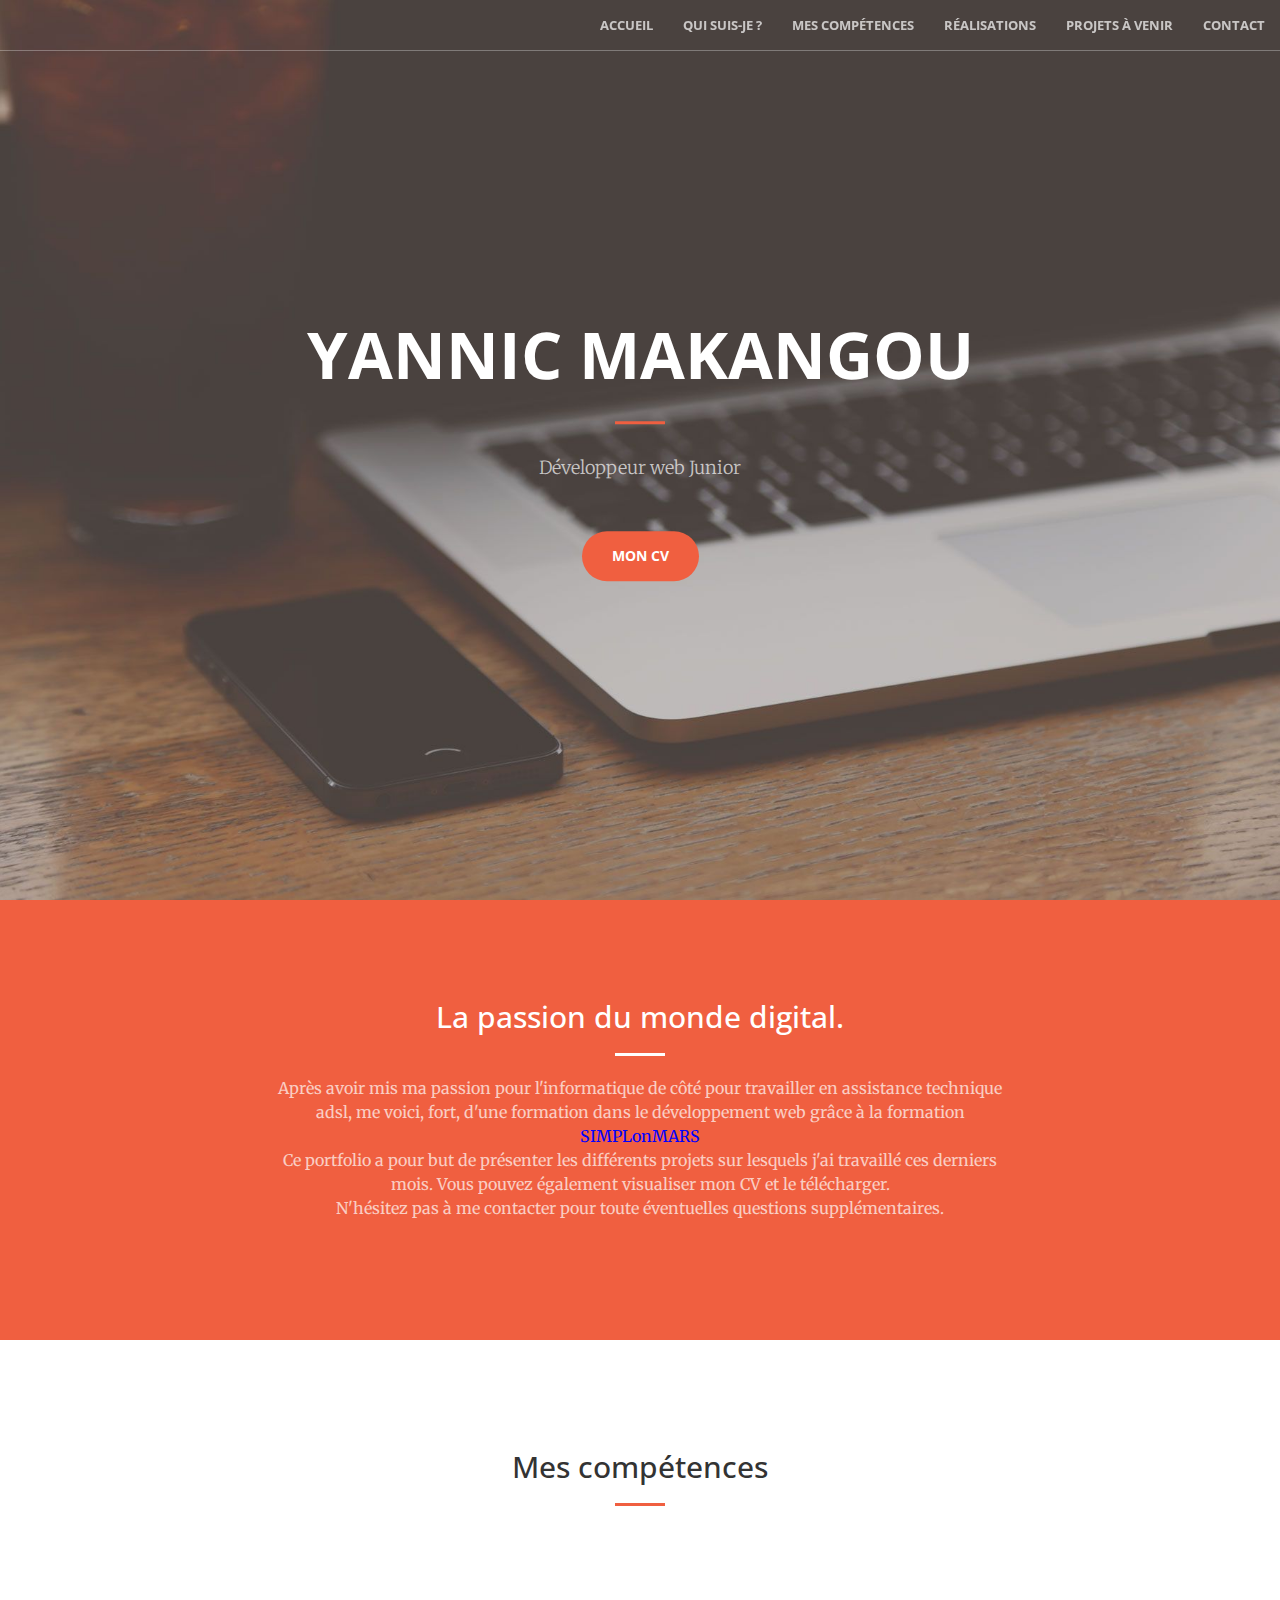
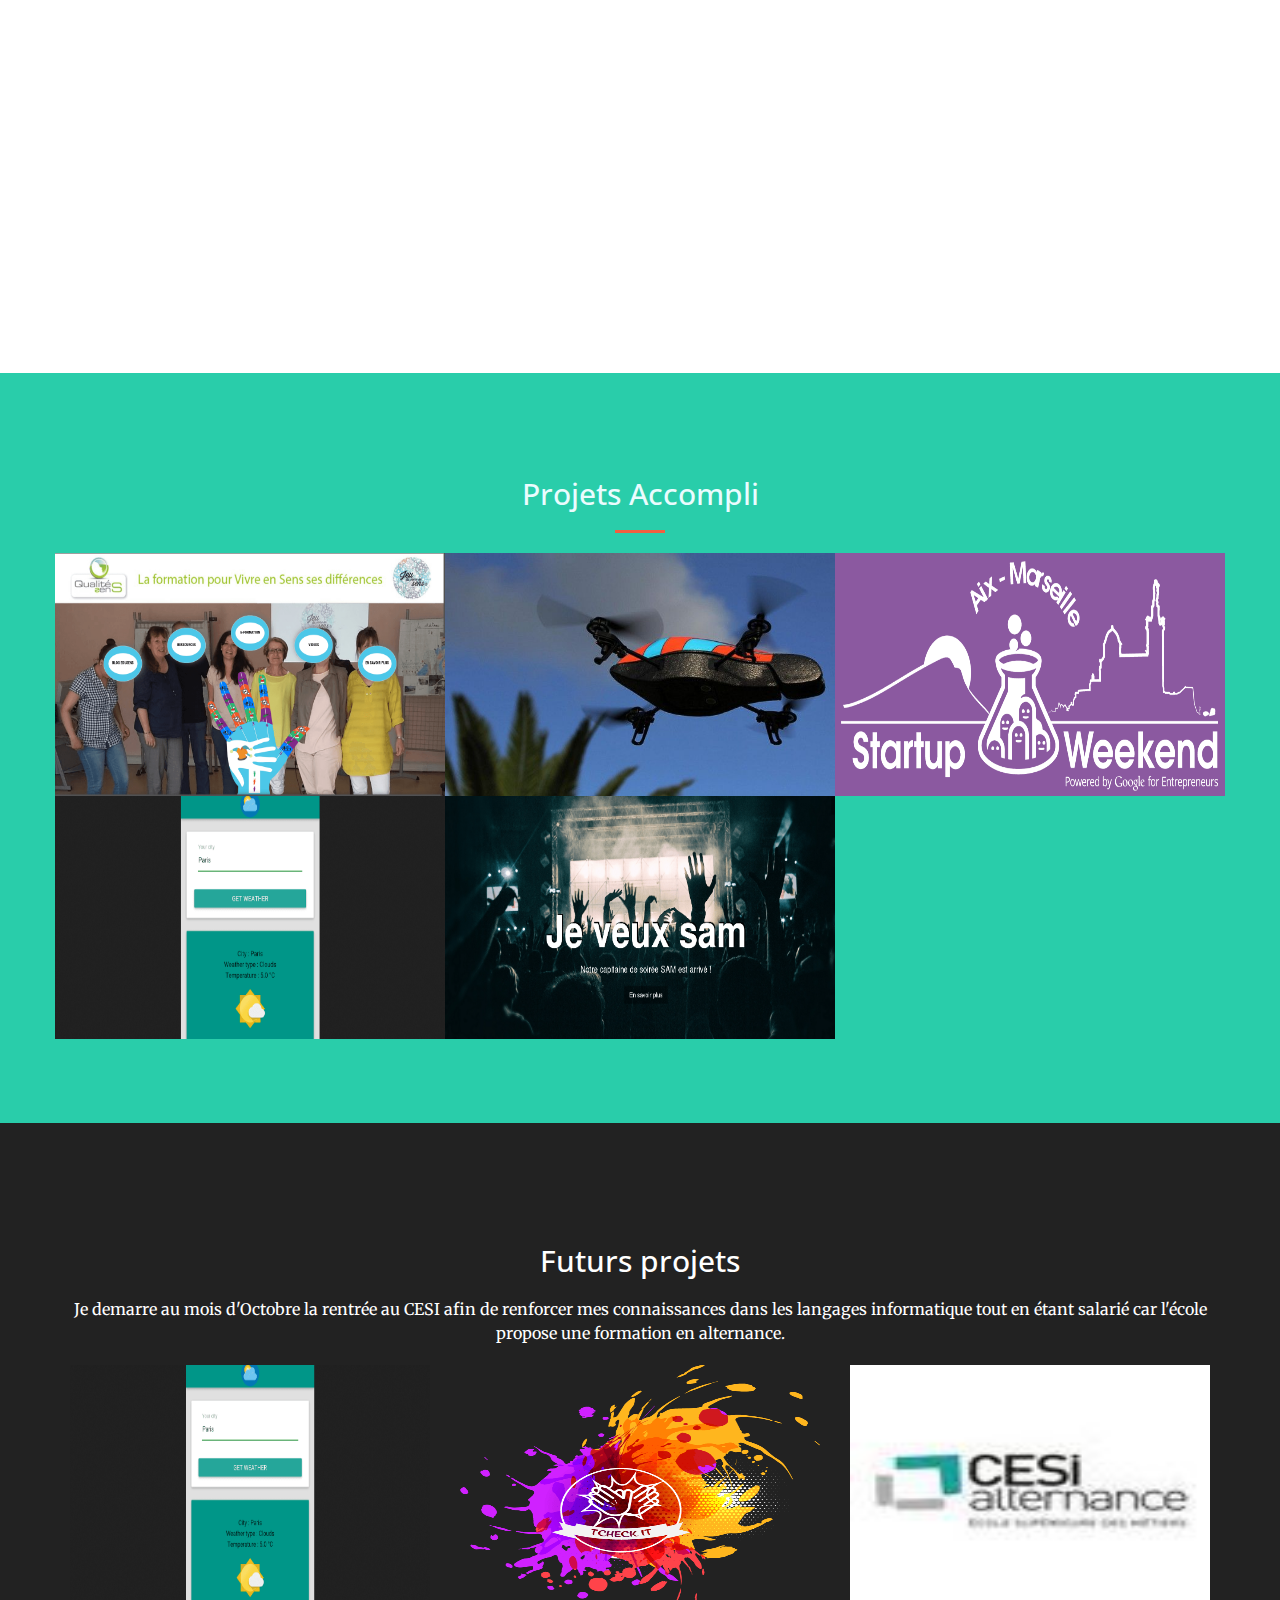
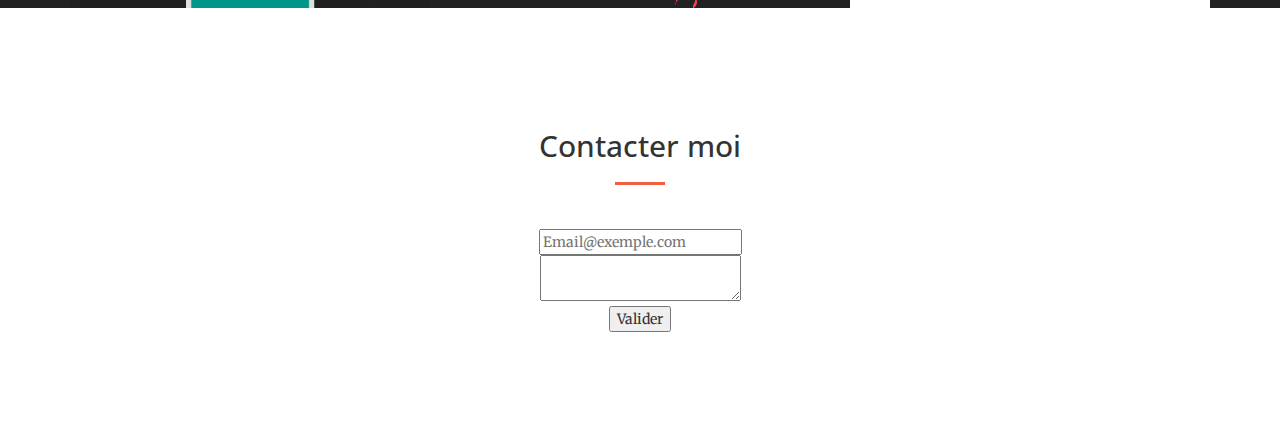
<file: index.html>
﻿<!DOCTYPE html>
<html lang="fr">

<head>
    <meta charset="utf-8">
    <meta http-equiv="X-UA-Compatible" content="IE=edge">
    <meta name="viewport" content="width=device-width, initial-scale=1">
    <meta name="description" content="">
    <meta name="author" content="">

    <title> Yannic Makangou - Portfolio</title>

    <link rel="stylesheet" href="css/bootstrap.min.css" type="text/css">

    <!-- Custom Fonts -->
    <link href='https://fonts.googleapis.com/css?family=Open+Sans:300italic,400italic,600italic,700italic,800italic,400,300,600,700,800' rel='stylesheet' type='text/css'>
    <link href='https://fonts.googleapis.com/css?family=Merriweather:400,300,300italic,400italic,700,700italic,900,900italic' rel='stylesheet' type='text/css'>
    <link rel="stylesheet" href="font-awesome/css/font-awesome.min.css" type="text/css">
    <link rel="stylesheet" href="css/magnific-popup.css" type="text/css">

    <link rel="stylesheet" href="css/creative.css" type="text/css">
    <link rel="stylesheet" href="css/main.css" type="text/css">

    <!-- HTML5 Shim and Respond.js IE8 support of HTML5 elements and media queries -->
    <!-- WARNING: Respond.js doesn't work if you view the page via file:// -->
    <!--[if lt IE 9]>
        <script src="https://oss.maxcdn.com/libs/html5shiv/3.7.0/html5shiv.js"></script>
        <script src="https://oss.maxcdn.com/libs/respond.js/1.4.2/respond.min.js"></script>
    <![endif]-->

</head>

<body id="page-top">
    <nav id="mainNav" class="navbar navbar-default navbar-fixed-top">
        <div class="container-fluid">
            <!-- Brand and toggle get grouped for better mobile display -->
            <div class="navbar-header">
                <button type="button" class="navbar-toggle collapsed" data-toggle="collapse" data-target="#bs-example-navbar-collapse-1">
                    <span class="sr-only">Toggle navigation</span>
                    <span class="icon-bar"></span>
                    <span class="icon-bar"></span>
                    <span class="icon-bar"></span>
                </button>
            </div>

            <div class="collapse navbar-collapse" id="bs-example-navbar-collapse-1">
                <ul class="nav navbar-nav navbar-right">
                    <li>
                        <a class="page-scroll" href="#about"> Accueil </a>
                    </li>
                    <li>
                        <a class="page-scroll" href="#about"> Qui suis-je ? </a>
                    </li>
                    <li>
                        <a class="page-scroll" href="#services"> Mes compétences </a>
                    </li>
                    <li>
                        <a class="page-scroll" href="#portfolio"> Réalisations </a>
                    </li>
                    <li>
                        <a class="page-scroll" href="#contact"> Projets à venir </a>
                    </li>
                    <li>
                        <a class="page-scroll" href="#contact"> Contact</a>
                    </li>
                </ul>
            </div>
            <!-- /.navbar-collapse -->
        </div>
        <!-- /.container-fluid -->
    </nav>

    <header>
        <div class="header-content">
            <div class="header-content-inner">
                <h1> Yannic Makangou </h1>
                <hr>
                <p> Développeur web Junior </p> <a href="#about"></a>
                <a href="https://horsell.stackstorage.com/index.php/s/JrKCNxHXA2XlV05" class="btn btn-primary btn-xl page-scroll"> Mon Cv </a>
            </div>
        </div>
    </header>

    <section class="bg-primary" id="about">
        <div class="container">
            <div class="row">
                <div class="col-lg-8 col-lg-offset-2 text-center">
                    <h2 class="section-heading"> La passion du monde digital. </h2>
                    <hr class="light">
                    <p class="text-faded whoiam"> Après avoir mis ma passion pour l'informatique de côté pour travailler en assistance technique adsl, me voici, fort, d'une formation dans le développement web grâce à la formation <a href="http://simplonmars.eu">SIMPLonMARS </a>
                    <br />
                    Ce portfolio a pour but de présenter les différents projets sur lesquels j'ai travaillé ces derniers mois. Vous pouvez également visualiser mon CV et le télécharger.<br />
                    N'hésitez pas à me contacter pour toute éventuelles questions supplémentaires. 
                    </p> 
                </div>
            </div>
        </div>
    </section>

    <div id="services">
        <div class="container">
            <div class="row">
                <div class="col-lg-12 text-center">
                    <h2 class="section-heading">Mes compétences</h2>
                    <hr class="primary">
                </div>
            </div>
        </div>
        <div class="container">
            <div class="row">
                <div class="col-lg-3 col-xs-3 text-center">
                    <h3>
                        <img class="icons sr-icons" src="img/javascript.svg" alt="logo_javascript" />
                    </h3>
                    <!-- /Progress Bars-->
                </div>

                <div class="col-lg-3 col-xs-3 text-center">
                    <div>
                        <img class="icons sr-icons" src="img/bootstrap.png" alt="logo_Bootstrap" />
                    </div>
                </div>
                <div class="col-lg-3 col-xs-3 text-center">
                    <div>
                        <img class="icons sr-icons" src="img/php.png" alt="logo_php" />
                    </div>

                </div>
                <div class="col-lg-3 col-xs-3 text-center">
                    <div>
                        <img class="icons sr-icons" src="img/jquery_avatar_400x400.png" alt="logo_jquery" />
                    </div>
                </div>
            </div>
        </div>
        <br />
        <div class="container">
            <div class="row">
                <div class="col-lg-3 col-xs-3 text-center">
                    <div>
                        <img class="icons sr-icons" src="img/node-js-logo.png" alt="logo_nodeJs" />
                    </div>
                </div>
                <div class="col-lg-3 col-xs-3 text-center">
                    <div>
                        <img class="icons sr-icons" src="img/symfony.png" alt="logo_symfony" />
                    </div>
                </div>
                <div class="col-lg-3 col-xs-3 text-center">
                    <div>
                        <img class="icons sr-icons" src="img/angularJs.png" alt="logo_angularJs" />
                    </div>
                </div>
                <div class="col-lg-3 col-md-3 text-center">
                    <div>
                        <img class="icons sr-icons" src="img/mySql.svg" alt="logo_mySql" />
                    </div>
                </div>
            </div>
        </div>
        <div class="container blocd">
            <div class="row">
                <div class="col-lg-3 col-md-6 text-center">
                    <div class="service-box">
                    </div>
                </div>
            </div>
    </div>
    <section class="no-padding" id="portfolio">
            <h2 class="text-center projet"> Projets Accompli </h2>
                <hr class="primary2">
        <div class="container">
            <div class="row no-gutter popup-gallery">
                <div class="col-lg-4 col-sm-6">
                    <a href="http://qualite-sens.com/" class="portfolio-box" target="_blank">
                        <img src="img/images_qualite_sens.png" class="img-responsive image_mini" alt="Responsive image">
                        <div class="portfolio-box-caption">
                            <div class="portfolio-box-caption-content">
                                <div class="project-category text-faded">
                                    Site Web
                                </div>
                                <div class="project-name">
                                    Qualité Sens
                                </div>
                            </div>
                        </div>
                    </a>
                </div>
                <div class="col-lg-4 col-sm-6">
                    <a href="https://github.com/groupe-simplon-drone" class="portfolio-box" target="_blank">
                        <img src="img/parrot.jpg" class="img-responsive image_mini" alt="Responsive image">
                        <div class="portfolio-box-caption">
                            <div class="portfolio-box-caption-content">
                                <div class="project-category text-faded">
                                    Projet
                                </div>
                                <div class="project-name">
                                    Drône
                                </div>
                            </div>
                        </div>
                    </a>
                </div>
                <div class="col-lg-4 col-sm-6">
                    <a href="https://jerome13011.github.io/tcheck/" class="portfolio-box" target="_blank">
                        <img src="img/startup.png" class="img-responsive image_mini" alt="Responsive image">
                        <div class="portfolio-box-caption">
                            <div class="portfolio-box-caption-content">
                                <div class="project-category text-faded">
                                    Evènement
                                </div>
                                <div class="project-name">
                                    Startup WeekEnd Aix-Marseille
                                </div>
                            </div>
                        </div>
                    </a>
                </div>
                <div class="col-lg-4 col-sm-6">
                    <a href="img/meteo.png" class="portfolio-box" target="_blank">
                        <img src="img/meteo.png" class="img-responsive image_mini" alt="Responsive image">
                        <div class="portfolio-box-caption">
                            <div class="portfolio-box-caption-content">
                                <div class="project-category text-faded">
                                    Mobile
                                </div>
                                <div class="project-name">
                                    Application Météo
                                </div>
                            </div>
                        </div>
                    </a>
                </div>
                <div class="col-lg-4 col-sm-6">
                    <a href="https://jeveuxsam.github.io/jeveuxsam/" class="portfolio-box" target="_blank">
                        <img src="img/je_veux_sam.png" class="img-responsive image_mini" alt="Responsive image">
                            <div class="portfolio-box-caption">
                                <div class="portfolio-box-caption-content">
                                    <div class="project-category text-faded">
                                        Simplon Hackaton
                                    </div>
                                    <div class="project-name">
                                            Je Veux Sam
                                    </div>
                                </div>
                            </div>
                    </a>
                </div>            
            </div>
        </div>
    </section>
    </div>
    <div class="bg-dark">
        <div class="container text-center">
            <div class="call-to-action">
                <div class="row">
                    <div class="col-md-12">
                    <h2 class="heading">Futurs projets</h2>
                        <p class="colorp">
                            Je demarre au mois d'Octobre la rentrée au CESI afin de renforcer mes connaissances dans les langages informatique tout en étant salarié car l'école propose une formation en alternance.
                        </p>
                    <div class="row">
                    <div class="col-sm-4">
                        <div class="box2">
                            <img src="img/meteo.png" alt="" class="img-responsive image_mini">
                        </div>
                    </div>

                    <div class="col-sm-4">
                        <div class="box">
                            <img src="img/logo.png" alt="imgqualite" class="img-responsive image_mini">
                        </div>
                    </div>
                    <div class="col-sm-4">
                        <div class="box"> <img src="img/cesi.jpeg" alt="" class="img-responsive image_mini">
                        </div>
                    </div>
                </div>
            </div>
            </div>
        </div>
    </div>
    </div>

    <div id="contact">
        <div class="container">
            <div class="row">
                <div class="col-lg-8 col-lg-offset-2 text-center">
                    <h2 class="section-heading">Contacter moi</h2>
                    <hr class="primary">
                </div>
                <section class="formulaire text-center">
                    <form action="index.html" method="POST">
                        <input type="email" placeholder="Email@exemple.com" name="mail" autocomplete="off" required> <br>
                        <textarea placeholder="Votre message" name="champ" autocomplete="off" required> </textarea> <br>
                        <input type="submit" value="Valider" name="formaulaire"/>
                    </form>
                </section>
            </div>
        </div>
    </div>
    <script src="js/jquery.js"></script>
    <script src="js/bootstrap.min.js"></script>
    <script src="js/scrollreveal.min.js"></script>
    <script src="js/jquery.easing.min.js"></script>
    <script src="js/jquery.fittext.js"></script>
    <script src="js/jquery.magnific-popup.min.js"></script>

    <!-- Custom Theme JavaScript -->
    <script src="js/creative.js"></script>
    <script src="js/main.js"></script>
</body>
</html>
</file>
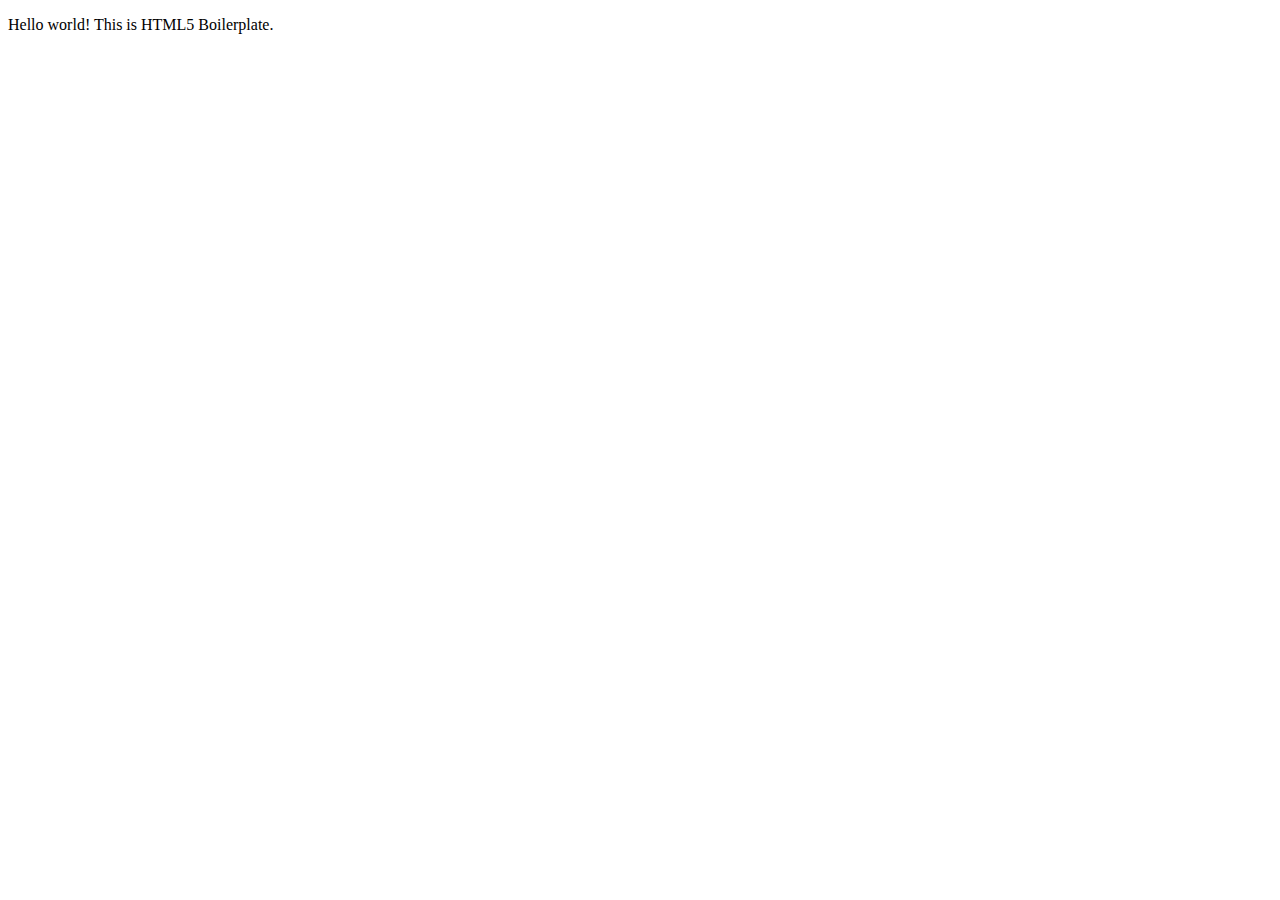
<file: Nouveau dossier/index.html>
<!doctype html>
<html class="no-js" lang="">
    <head>
        <meta charset="utf-8">
        <meta http-equiv="X-UA-Compatible" content="IE=edge,chrome=1">
        <title></title>
        <meta name="description" content="">
        <meta name="viewport" content="width=device-width, initial-scale=1">
        <link rel="stylesheet" href="http://yui.yahooapis.com/pure/0.6.0/pure-min.css">



        <script src="js/vendor/modernizr-2.8.3.min.js"></script>
    </head>
    <body>

        <p>Hello world! This is HTML5 Boilerplate.</p>

        <script src="//ajax.googleapis.com/ajax/libs/jquery/1.11.2/jquery.min.js"></script>
        <script>window.jQuery || document.write('<script src="js/vendor/jquery-1.11.2.min.js"><\/script>')</script>

        <script src="js/main.js"></script>
    </body>
</html>
</file>
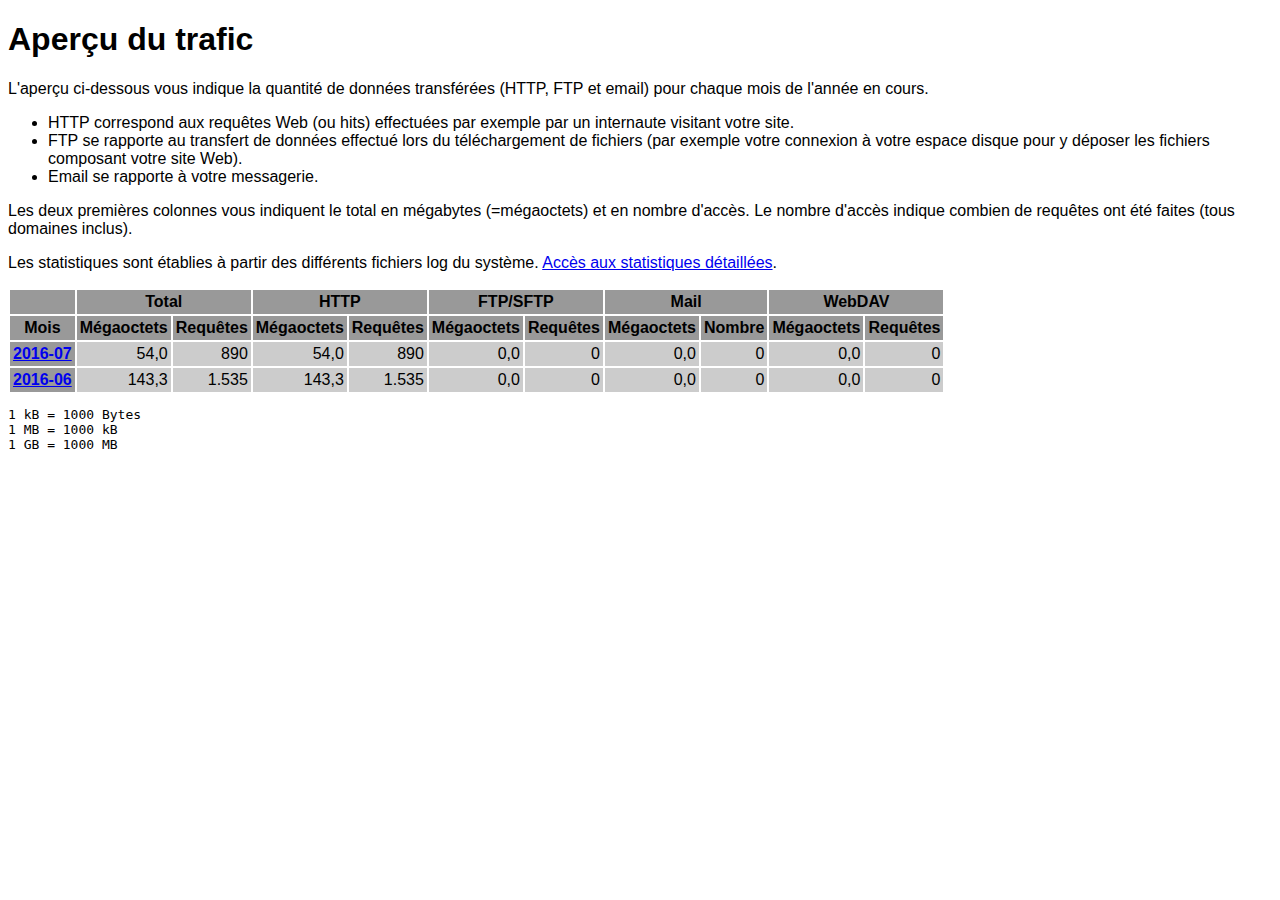
<file: logs/traffic.html/index.html>
<!DOCTYPE HTML PUBLIC "-//W3C//DTD HTML 4.01 Transitional//EN" "http://www.w3.org/TR/html4/loose.dtd">

<html>
<head>
<meta http-equiv="Content-Type" content="text/html; charset=utf-8">
<title>traffic.html</title>
<style type="text/css">
<!--
  em,h1,h2,h3,h4,h5,h6,form,input,br,hr,p,td,th,li,ul {
  font-family:Verdana,Arial,Helvetica,sans-serif; }

  td {color:#000000; background-color:#cccccc;}

  th {color:#000000; background-color:#999999;}
-->
</style>
</head>

<body bgcolor="#FFFFFF">


<!-- HEADER -->

<h1>Aperçu du trafic</h1>

<p>
L'aperçu ci-dessous vous indique la quantité de données transférées (HTTP, FTP et email) pour chaque mois de l'année en cours.
</p>

<ul>
    <li>HTTP correspond aux requêtes Web (ou hits) effectuées par exemple par un internaute visitant votre site.</li>
    <li>FTP se rapporte au transfert de données effectué lors du téléchargement de fichiers (par exemple votre connexion à votre espace disque pour y déposer les fichiers composant votre site Web).</li>
    <li>Email se rapporte à votre messagerie.</li>
</ul>

<p>
Les deux premières colonnes vous indiquent le total en mégabytes (=mégaoctets) et en nombre d'accès. Le nombre d'accès indique combien de requêtes ont été faites (tous domaines inclus).
</p>

<p>
Les statistiques sont établies à partir des différents fichiers log du système. <a href = "/logs/">Accès aux statistiques détaillées</a>.
</p>

<table border="0" cellspacing="2" cellpadding="3">
<thead>
<tr>
<th></th>
<th colspan="2">Total</th>
<th colspan="2">HTTP</th>
<th colspan="2">FTP/SFTP</th>
<th colspan="2">Mail</th>
<th colspan="2">WebDAV</th>
</tr>
</thead>
<tbody>
<tr>
<th>Mois</th>
<th>Mégaoctets</th><th>Requêtes</th>
<th>Mégaoctets</th><th>Requêtes</th>
<th>Mégaoctets</th><th>Requêtes</th>
<th>Mégaoctets</th><th>Nombre</th>
<th>Mégaoctets</th><th>Requêtes</th>
</tr>
<tr><th><a href="07.html">2016-07</a></th>
<td align="right">54,0</td><td align="right" style="border-left:0px;">890</td>
<td align="right">54,0</td><td align="right" style="border-left:0px;">890</td>
<td align="right">0,0</td><td align="right" style="border-left:0px;">0</td>
<td align="right">0,0</td><td align="right" style="border-left:0px;">0</td>
<td align="right">0,0</td><td align="right" style="border-left:0px;">0</td>
</tr>
<!-- 2016-07 53.981 890 53.981 890 0.000 0 0.000 0 0.000 0 -->
<tr><th><a href="06.html">2016-06</a></th>
<td align="right">143,3</td><td align="right" style="border-left:0px;">1.535</td>
<td align="right">143,3</td><td align="right" style="border-left:0px;">1.535</td>
<td align="right">0,0</td><td align="right" style="border-left:0px;">0</td>
<td align="right">0,0</td><td align="right" style="border-left:0px;">0</td>
<td align="right">0,0</td><td align="right" style="border-left:0px;">0</td>
</tr>
<!-- 2016-06 143.274 1535 143.274 1535 0.000 0 0.000 0 0.000 0 -->
</tbody>
</table>

<!-- FOOTER -->
<pre>
1 kB = 1000 Bytes
1 MB = 1000 kB
1 GB = 1000 MB
</pre>


</body>
</html>
</file>
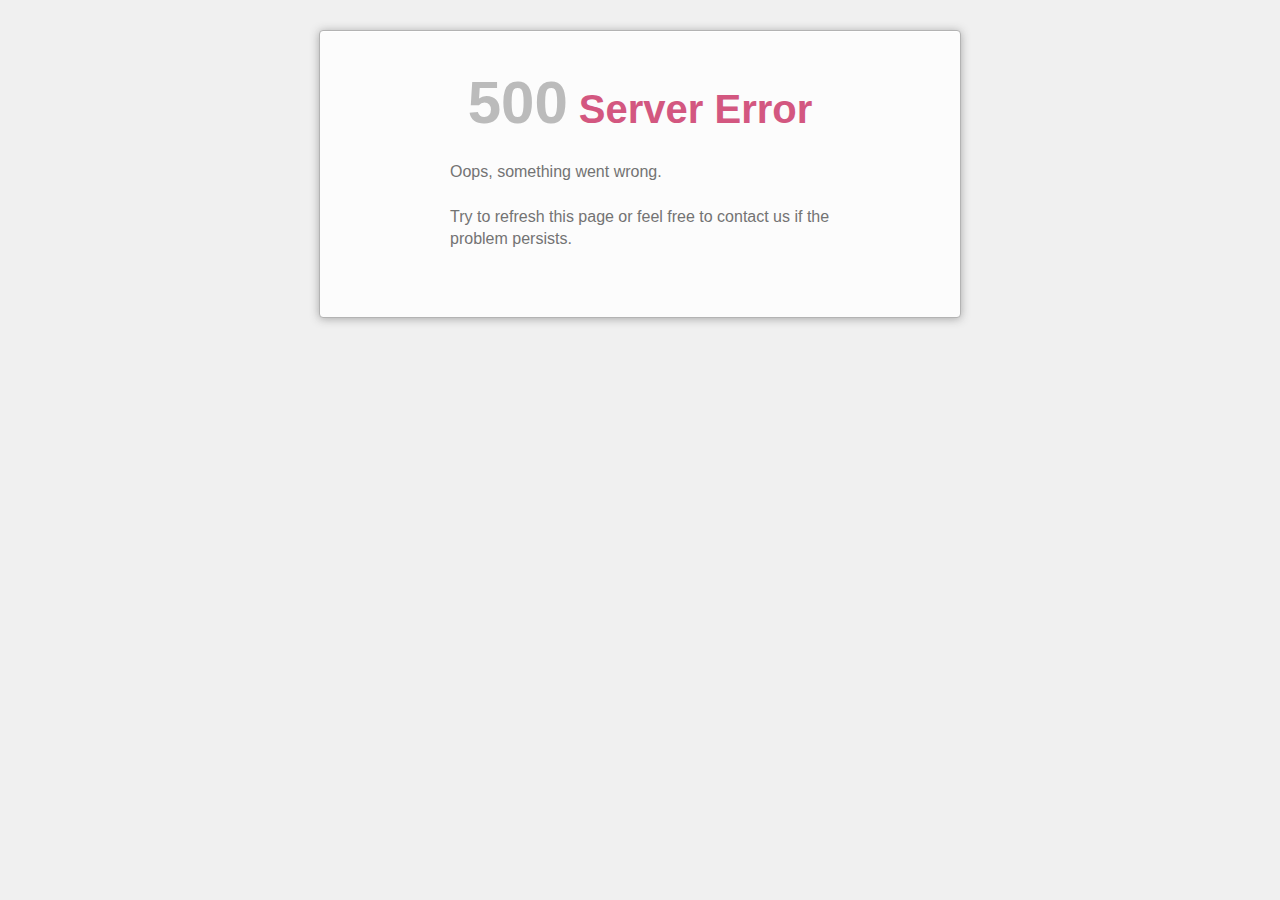
<file: prestashop/error500.html>
<!DOCTYPE html>
<html lang="en">
    <head>
		<meta http-equiv="Content-Type" content="text/html; charset=utf-8" />
		<meta name="description" content="This store is powered by PrestaShop" />
        <style>
            ::-moz-selection {
                background: #b3d4fc;
                text-shadow: none;
            }

            ::selection {
                background: #b3d4fc;
                text-shadow: none;
            }

            html {
                padding: 30px 10px;
                font-size: 16px;
                line-height: 1.4;
                color: #737373;
                background: #f0f0f0;
                -webkit-text-size-adjust: 100%;
                -ms-text-size-adjust: 100%;
            }

            html,
            input {
                font-family: "Helvetica Neue", Helvetica, Arial, sans-serif;
            }

            body {
                max-width:600px;
                _width: 600px;
                padding: 30px 20px 50px;
                border: 1px solid #b3b3b3;
                border-radius: 4px;
                margin: 0 auto;
                box-shadow: 0 1px 10px #a7a7a7, inset 0 1px 0 #fff;
                background: #fcfcfc;
            }

            h1 {
                margin: 0 10px;
                font-size: 50px;
                text-align: center;
            }

            h1 span {
                color: #bbb;
            }
            h2 {
                color: #D35780;
                margin: 0 10px;
                font-size: 40px;
                text-align: center;
            }

            h2 span {
                color: #bbb;
                font-size: 60px;
            }

            h3 {
                margin: 1.5em 0 0.5em;
            }

            p {
                margin: 1em 0;
            }

            ul {
                padding: 0 0 0 40px;
                margin: 1em 0;
            }

            .container {
                max-width: 380px;
                _width: 380px;
                margin: 0 auto;
            }

            input::-moz-focus-inner {
                padding: 0;
                border: 0;
            }
        </style>
    </head>
    <body>
        <div class="container">
            <h2><span>500</span> Server Error</h2>
            <p>Oops, something went wrong.<br /><br />Try to refresh this page or feel free to contact us if the problem persists.</p>
        </div>
    </body>
</html>
</file>
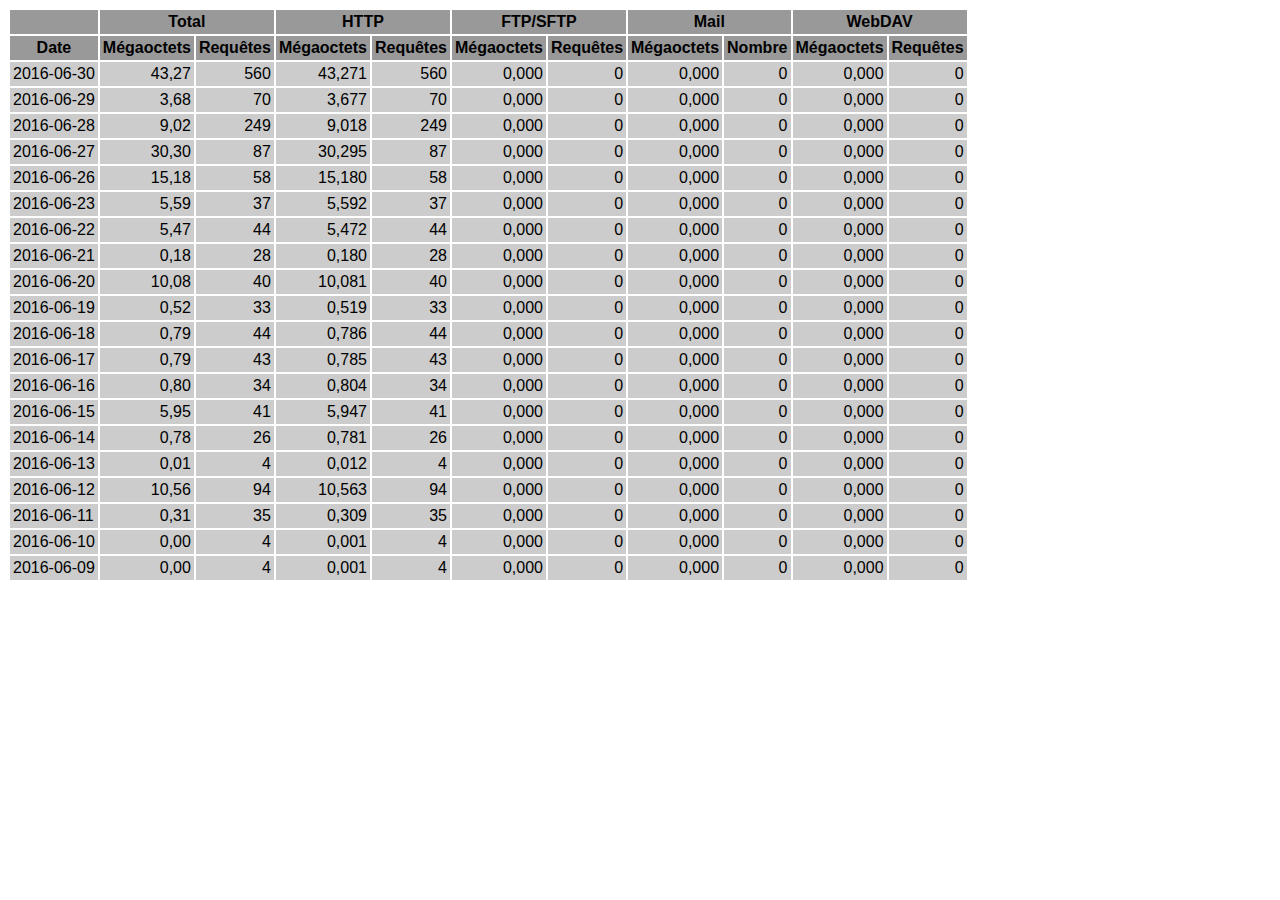
<file: logs/traffic.html/06.html>
<!DOCTYPE HTML PUBLIC "-//W3C//DTD HTML 4.01 Transitional//EN" "http://www.w3.org/TR/html4/loose.dtd">

<html>
<head>
<meta http-equiv="Content-Type" content="text/html; charset=utf-8">
<title>traffic.html</title>
<style type="text/css">
<!--
  em,h1,h2,h3,h4,h5,h6,form,input,br,hr,p,td,th,li,ul {
  font-family:Verdana,Arial,Helvetica,sans-serif; }

  td {color:#000000; background-color:#cccccc;}

  th {color:#000000; background-color:#999999;}
-->
</style>
</head>

<body bgcolor="#FFFFFF">

<table border="0" cellspacing="2" cellpadding="3">
<thead>
<tr>
<th></th>
<th colspan="2">Total</th>
<th colspan="2">HTTP</th>
<th colspan="2">FTP/SFTP</th>
<th colspan="2">Mail</th>
<th colspan="2">WebDAV</th>
</tr>
</thead>
<tbody>
<tr>
<th align="center">Date</th>
<th>Mégaoctets</th><th>Requêtes</th>
<th>Mégaoctets</th><th>Requêtes</th>
<th>Mégaoctets</th><th>Requêtes</th>
<th>Mégaoctets</th><th>Nombre</th>
<th>Mégaoctets</th><th>Requêtes</th>
</tr>
<tr>
<td>2016-06-30</td>
<td align="right">43,27</td><td align="right">560</td>
<td align=right>43,271</td><td align=right>560</td>
<td align=right>0,000</td><td align=right>0</td>
<td align=right>0,000</td><td align=right>0</td>
<td align=right>0,000</td><td align=right>0</td>
</tr>
<!-- 2016-06-30 43.271 560 43.271 560 0.000 0 0.000 0 0.000 0 -->
<tr>
<td>2016-06-29</td>
<td align="right">3,68</td><td align="right">70</td>
<td align=right>3,677</td><td align=right>70</td>
<td align=right>0,000</td><td align=right>0</td>
<td align=right>0,000</td><td align=right>0</td>
<td align=right>0,000</td><td align=right>0</td>
</tr>
<!-- 2016-06-29 3.677 70 3.677 70 0.000 0 0.000 0 0.000 0 -->
<tr>
<td>2016-06-28</td>
<td align="right">9,02</td><td align="right">249</td>
<td align=right>9,018</td><td align=right>249</td>
<td align=right>0,000</td><td align=right>0</td>
<td align=right>0,000</td><td align=right>0</td>
<td align=right>0,000</td><td align=right>0</td>
</tr>
<!-- 2016-06-28 9.018 249 9.018 249 0.000 0 0.000 0 0.000 0 -->
<tr>
<td>2016-06-27</td>
<td align="right">30,30</td><td align="right">87</td>
<td align=right>30,295</td><td align=right>87</td>
<td align=right>0,000</td><td align=right>0</td>
<td align=right>0,000</td><td align=right>0</td>
<td align=right>0,000</td><td align=right>0</td>
</tr>
<!-- 2016-06-27 30.295 87 30.295 87 0.000 0 0.000 0 0.000 0 -->
<tr>
<td>2016-06-26</td>
<td align="right">15,18</td><td align="right">58</td>
<td align=right>15,180</td><td align=right>58</td>
<td align=right>0,000</td><td align=right>0</td>
<td align=right>0,000</td><td align=right>0</td>
<td align=right>0,000</td><td align=right>0</td>
</tr>
<!-- 2016-06-26 15.180 58 15.180 58 0.000 0 0.000 0 0.000 0 -->
<tr>
<td>2016-06-23</td>
<td align="right">5,59</td><td align="right">37</td>
<td align=right>5,592</td><td align=right>37</td>
<td align=right>0,000</td><td align=right>0</td>
<td align=right>0,000</td><td align=right>0</td>
<td align=right>0,000</td><td align=right>0</td>
</tr>
<!-- 2016-06-23 5.592 37 5.592 37 0.000 0 0.000 0 0.000 0 -->
<tr>
<td>2016-06-22</td>
<td align="right">5,47</td><td align="right">44</td>
<td align=right>5,472</td><td align=right>44</td>
<td align=right>0,000</td><td align=right>0</td>
<td align=right>0,000</td><td align=right>0</td>
<td align=right>0,000</td><td align=right>0</td>
</tr>
<!-- 2016-06-22 5.472 44 5.472 44 0.000 0 0.000 0 0.000 0 -->
<tr>
<td>2016-06-21</td>
<td align="right">0,18</td><td align="right">28</td>
<td align=right>0,180</td><td align=right>28</td>
<td align=right>0,000</td><td align=right>0</td>
<td align=right>0,000</td><td align=right>0</td>
<td align=right>0,000</td><td align=right>0</td>
</tr>
<!-- 2016-06-21 0.180 28 0.180 28 0.000 0 0.000 0 0.000 0 -->
<tr>
<td>2016-06-20</td>
<td align="right">10,08</td><td align="right">40</td>
<td align=right>10,081</td><td align=right>40</td>
<td align=right>0,000</td><td align=right>0</td>
<td align=right>0,000</td><td align=right>0</td>
<td align=right>0,000</td><td align=right>0</td>
</tr>
<!-- 2016-06-20 10.081 40 10.081 40 0.000 0 0.000 0 0.000 0 -->
<tr>
<td>2016-06-19</td>
<td align="right">0,52</td><td align="right">33</td>
<td align=right>0,519</td><td align=right>33</td>
<td align=right>0,000</td><td align=right>0</td>
<td align=right>0,000</td><td align=right>0</td>
<td align=right>0,000</td><td align=right>0</td>
</tr>
<!-- 2016-06-19 0.519 33 0.519 33 0.000 0 0.000 0 0.000 0 -->
<tr>
<td>2016-06-18</td>
<td align="right">0,79</td><td align="right">44</td>
<td align=right>0,786</td><td align=right>44</td>
<td align=right>0,000</td><td align=right>0</td>
<td align=right>0,000</td><td align=right>0</td>
<td align=right>0,000</td><td align=right>0</td>
</tr>
<!-- 2016-06-18 0.786 44 0.786 44 0.000 0 0.000 0 0.000 0 -->
<tr>
<td>2016-06-17</td>
<td align="right">0,79</td><td align="right">43</td>
<td align=right>0,785</td><td align=right>43</td>
<td align=right>0,000</td><td align=right>0</td>
<td align=right>0,000</td><td align=right>0</td>
<td align=right>0,000</td><td align=right>0</td>
</tr>
<!-- 2016-06-17 0.785 43 0.785 43 0.000 0 0.000 0 0.000 0 -->
<tr>
<td>2016-06-16</td>
<td align="right">0,80</td><td align="right">34</td>
<td align=right>0,804</td><td align=right>34</td>
<td align=right>0,000</td><td align=right>0</td>
<td align=right>0,000</td><td align=right>0</td>
<td align=right>0,000</td><td align=right>0</td>
</tr>
<!-- 2016-06-16 0.804 34 0.804 34 0.000 0 0.000 0 0.000 0 -->
<tr>
<td>2016-06-15</td>
<td align="right">5,95</td><td align="right">41</td>
<td align=right>5,947</td><td align=right>41</td>
<td align=right>0,000</td><td align=right>0</td>
<td align=right>0,000</td><td align=right>0</td>
<td align=right>0,000</td><td align=right>0</td>
</tr>
<!-- 2016-06-15 5.947 41 5.947 41 0.000 0 0.000 0 0.000 0 -->
<tr>
<td>2016-06-14</td>
<td align="right">0,78</td><td align="right">26</td>
<td align=right>0,781</td><td align=right>26</td>
<td align=right>0,000</td><td align=right>0</td>
<td align=right>0,000</td><td align=right>0</td>
<td align=right>0,000</td><td align=right>0</td>
</tr>
<!-- 2016-06-14 0.781 26 0.781 26 0.000 0 0.000 0 0.000 0 -->
<tr>
<td>2016-06-13</td>
<td align="right">0,01</td><td align="right">4</td>
<td align=right>0,012</td><td align=right>4</td>
<td align=right>0,000</td><td align=right>0</td>
<td align=right>0,000</td><td align=right>0</td>
<td align=right>0,000</td><td align=right>0</td>
</tr>
<!-- 2016-06-13 0.012 4 0.012 4 0.000 0 0.000 0 0.000 0 -->
<tr>
<td>2016-06-12</td>
<td align="right">10,56</td><td align="right">94</td>
<td align=right>10,563</td><td align=right>94</td>
<td align=right>0,000</td><td align=right>0</td>
<td align=right>0,000</td><td align=right>0</td>
<td align=right>0,000</td><td align=right>0</td>
</tr>
<!-- 2016-06-12 10.563 94 10.563 94 0.000 0 0.000 0 0.000 0 -->
<tr>
<td>2016-06-11</td>
<td align="right">0,31</td><td align="right">35</td>
<td align=right>0,309</td><td align=right>35</td>
<td align=right>0,000</td><td align=right>0</td>
<td align=right>0,000</td><td align=right>0</td>
<td align=right>0,000</td><td align=right>0</td>
</tr>
<!-- 2016-06-11 0.309 35 0.309 35 0.000 0 0.000 0 0.000 0 -->
<tr>
<td>2016-06-10</td>
<td align="right">0,00</td><td align="right">4</td>
<td align=right>0,001</td><td align=right>4</td>
<td align=right>0,000</td><td align=right>0</td>
<td align=right>0,000</td><td align=right>0</td>
<td align=right>0,000</td><td align=right>0</td>
</tr>
<!-- 2016-06-10 0.001 4 0.001 4 0.000 0 0.000 0 0.000 0 -->
<tr>
<td>2016-06-09</td>
<td align="right">0,00</td><td align="right">4</td>
<td align=right>0,001</td><td align=right>4</td>
<td align=right>0,000</td><td align=right>0</td>
<td align=right>0,000</td><td align=right>0</td>
<td align=right>0,000</td><td align=right>0</td>
</tr>
<!-- 2016-06-09 0.001 4 0.001 4 0.000 0 0.000 0 0.000 0 -->
</tbody>
</table>

</body>
</html>
</file>
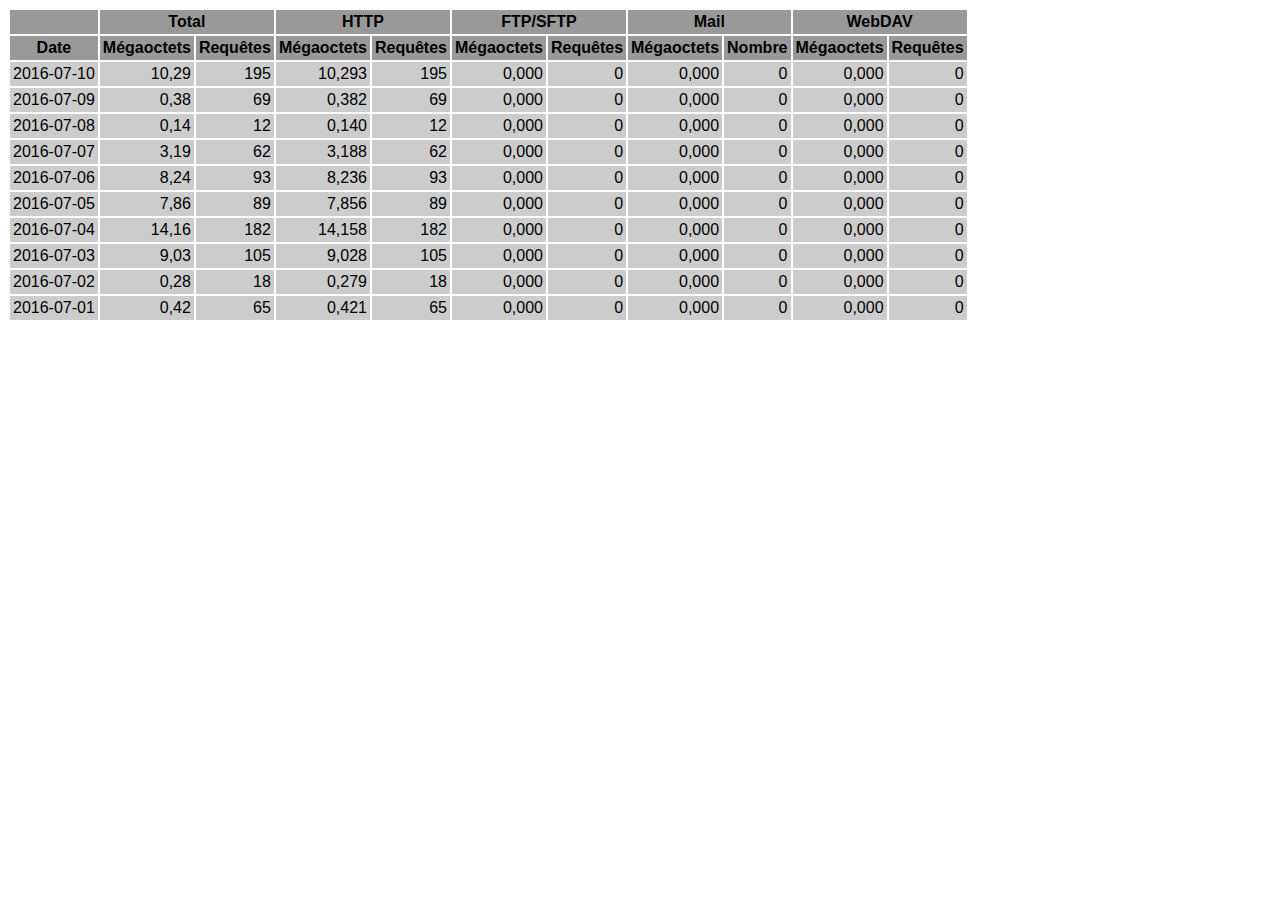
<file: logs/traffic.html/07.html>
<!DOCTYPE HTML PUBLIC "-//W3C//DTD HTML 4.01 Transitional//EN" "http://www.w3.org/TR/html4/loose.dtd">

<html>
<head>
<meta http-equiv="Content-Type" content="text/html; charset=utf-8">
<title>traffic.html</title>
<style type="text/css">
<!--
  em,h1,h2,h3,h4,h5,h6,form,input,br,hr,p,td,th,li,ul {
  font-family:Verdana,Arial,Helvetica,sans-serif; }

  td {color:#000000; background-color:#cccccc;}

  th {color:#000000; background-color:#999999;}
-->
</style>
</head>

<body bgcolor="#FFFFFF">

<table border="0" cellspacing="2" cellpadding="3">
<thead>
<tr>
<th></th>
<th colspan="2">Total</th>
<th colspan="2">HTTP</th>
<th colspan="2">FTP/SFTP</th>
<th colspan="2">Mail</th>
<th colspan="2">WebDAV</th>
</tr>
</thead>
<tbody>
<tr>
<th align="center">Date</th>
<th>Mégaoctets</th><th>Requêtes</th>
<th>Mégaoctets</th><th>Requêtes</th>
<th>Mégaoctets</th><th>Requêtes</th>
<th>Mégaoctets</th><th>Nombre</th>
<th>Mégaoctets</th><th>Requêtes</th>
</tr>
<tr>
<td>2016-07-10</td>
<td align="right">10,29</td><td align="right">195</td>
<td align=right>10,293</td><td align=right>195</td>
<td align=right>0,000</td><td align=right>0</td>
<td align=right>0,000</td><td align=right>0</td>
<td align=right>0,000</td><td align=right>0</td>
</tr>
<!-- 2016-07-10 10.293 195 10.293 195 0.000 0 0.000 0 0.000 0 -->
<tr>
<td>2016-07-09</td>
<td align="right">0,38</td><td align="right">69</td>
<td align=right>0,382</td><td align=right>69</td>
<td align=right>0,000</td><td align=right>0</td>
<td align=right>0,000</td><td align=right>0</td>
<td align=right>0,000</td><td align=right>0</td>
</tr>
<!-- 2016-07-09 0.382 69 0.382 69 0.000 0 0.000 0 0.000 0 -->
<tr>
<td>2016-07-08</td>
<td align="right">0,14</td><td align="right">12</td>
<td align=right>0,140</td><td align=right>12</td>
<td align=right>0,000</td><td align=right>0</td>
<td align=right>0,000</td><td align=right>0</td>
<td align=right>0,000</td><td align=right>0</td>
</tr>
<!-- 2016-07-08 0.140 12 0.140 12 0.000 0 0.000 0 0.000 0 -->
<tr>
<td>2016-07-07</td>
<td align="right">3,19</td><td align="right">62</td>
<td align=right>3,188</td><td align=right>62</td>
<td align=right>0,000</td><td align=right>0</td>
<td align=right>0,000</td><td align=right>0</td>
<td align=right>0,000</td><td align=right>0</td>
</tr>
<!-- 2016-07-07 3.188 62 3.188 62 0.000 0 0.000 0 0.000 0 -->
<tr>
<td>2016-07-06</td>
<td align="right">8,24</td><td align="right">93</td>
<td align=right>8,236</td><td align=right>93</td>
<td align=right>0,000</td><td align=right>0</td>
<td align=right>0,000</td><td align=right>0</td>
<td align=right>0,000</td><td align=right>0</td>
</tr>
<!-- 2016-07-06 8.236 93 8.236 93 0.000 0 0.000 0 0.000 0 -->
<tr>
<td>2016-07-05</td>
<td align="right">7,86</td><td align="right">89</td>
<td align=right>7,856</td><td align=right>89</td>
<td align=right>0,000</td><td align=right>0</td>
<td align=right>0,000</td><td align=right>0</td>
<td align=right>0,000</td><td align=right>0</td>
</tr>
<!-- 2016-07-05 7.856 89 7.856 89 0.000 0 0.000 0 0.000 0 -->
<tr>
<td>2016-07-04</td>
<td align="right">14,16</td><td align="right">182</td>
<td align=right>14,158</td><td align=right>182</td>
<td align=right>0,000</td><td align=right>0</td>
<td align=right>0,000</td><td align=right>0</td>
<td align=right>0,000</td><td align=right>0</td>
</tr>
<!-- 2016-07-04 14.158 182 14.158 182 0.000 0 0.000 0 0.000 0 -->
<tr>
<td>2016-07-03</td>
<td align="right">9,03</td><td align="right">105</td>
<td align=right>9,028</td><td align=right>105</td>
<td align=right>0,000</td><td align=right>0</td>
<td align=right>0,000</td><td align=right>0</td>
<td align=right>0,000</td><td align=right>0</td>
</tr>
<!-- 2016-07-03 9.028 105 9.028 105 0.000 0 0.000 0 0.000 0 -->
<tr>
<td>2016-07-02</td>
<td align="right">0,28</td><td align="right">18</td>
<td align=right>0,279</td><td align=right>18</td>
<td align=right>0,000</td><td align=right>0</td>
<td align=right>0,000</td><td align=right>0</td>
<td align=right>0,000</td><td align=right>0</td>
</tr>
<!-- 2016-07-02 0.279 18 0.279 18 0.000 0 0.000 0 0.000 0 -->
<tr>
<td>2016-07-01</td>
<td align="right">0,42</td><td align="right">65</td>
<td align=right>0,421</td><td align=right>65</td>
<td align=right>0,000</td><td align=right>0</td>
<td align=right>0,000</td><td align=right>0</td>
<td align=right>0,000</td><td align=right>0</td>
</tr>
<!-- 2016-07-01 0.421 65 0.421 65 0.000 0 0.000 0 0.000 0 -->
</tbody>
</table>

</body>
</html>
</file>
<file: css/main.css>
.image_mini
{
	width: 451px;
	height:242.833px;
}

.whoiam a
{
	color:blue;
}

.icons
{
    height:128px;
}

/*          */

#progressbar {
    width: 100%;
    height: 15px;
    background-color: #eee;
    margin: .6em 0;
    border: 1px #000 double;
    clear: both;
}

#progress {
    background: #A1C969; /*-- Color of the bar --*/
    height: 13px;
    width: 0%;
    max-width: 100%;
    float: left;
    -webkit-animation: progress 2s 1 forwards;
    -moz-animation: progress 2s 1 forwards;
    -ms-animation: progress 2s 1 forwards;
    animation: progress 2s 1 forwards;
}

#pbaranim {
    height: 15px;
    width: 100%;
    overflow: hidden;
    background: url('http://www.cssdeck.com/uploads/media/items/7/7uo1osj.gif') repeat-x;
    -moz-opacity: 0.25;
    -khtml-opacity: 0.25;
    opacity: 0.25;
    -ms-filter: progid:DXImageTransform.Microsoft.Alpha(Opacity=25);
    filter: progid:DXImageTransform.Microsoft.Alpha(opacity=25);
    filter: alpha(opacity=25);
}

@-webkit-keyframes progress { 
    from { }

    to { width: 36% }
}

@-moz-keyframes progress { 
    from { }

    to { width: 70% }
}
@-ms-keyframes progress { 

    from { }

    to { width: 36% }
}

@keyframes progress { 
    from { }

    to { width: 70% }
}

#services
{
    margin-top: 110px;
}

.bloc
{
    margin-top: 124px;
}

.projet
{
    margin-top: 121px;
    padding-top: 104px;
    color: #EAFCFE;
}

.bg-dark
{
    padding-top: 121px;
}


#portfolio
{
    height: 750px;
    width: 100%;
    background-color: #29CDAA;
}

#contact
{
    padding-top: 121px;
}
</file>
<file: css/creative.css>
/*!
 * Creative v1.0.4 (http://startbootstrap.com/template-overviews/creative)
 * Copyright 2013-2016 Start Bootstrap
 * Licensed under MIT (https://github.com/BlackrockDigital/startbootstrap/blob/gh-pages/LICENSE)
 */

html,
body {
  height: 100%;
  width: 100%;
}
body {
  font-family: 'Merriweather', 'Helvetica Neue', Arial, sans-serif;
}
hr {
  border-color: #f05f40;
  border-width: 3px;
  max-width: 50px;
}
hr.light {
  border-color: white;
}
a {
  -webkit-transition: all 0.35s;
  -moz-transition: all 0.35s;
  transition: all 0.35s;
  color: #f05f40;
}
a:hover,
a:focus {
  color: #eb3812;
}
h1,
h2,
h3,
h4,
h5,
h6 {
  font-family: 'Open Sans', 'Helvetica Neue', Arial, sans-serif;
}
p {
  font-size: 16px;
  line-height: 1.5;
  margin-bottom: 20px;
}
.bg-primary {
  background-color: #f05f40;
}
.bg-dark {
  background-color: #222222;
  color: white;
}
.text-faded {
  color: rgba(255, 255, 255, 0.7);
}
section {
  padding: 100px 0;
}
aside {
  padding: 50px 0;
}
.no-padding {
  padding: 0;
}
.navbar-default {
  background-color: white;
  border-color: rgba(34, 34, 34, 0.05);
  font-family: 'Open Sans', 'Helvetica Neue', Arial, sans-serif;
  -webkit-transition: all 0.35s;
  -moz-transition: all 0.35s;
  transition: all 0.35s;
}
.navbar-default .navbar-header .navbar-brand {
  color: #f05f40;
  font-family: 'Open Sans', 'Helvetica Neue', Arial, sans-serif;
  font-weight: 700;
  text-transform: uppercase;
}
.navbar-default .navbar-header .navbar-brand:hover,
.navbar-default .navbar-header .navbar-brand:focus {
  color: #eb3812;
}
.navbar-default .nav > li > a,
.navbar-default .nav > li > a:focus {
  text-transform: uppercase;
  font-weight: 700;
  font-size: 13px;
  color: #222222;
}
.navbar-default .nav > li > a:hover,
.navbar-default .nav > li > a:focus:hover {
  color: #f05f40;
}
.navbar-default .nav > li.active > a,
.navbar-default .nav > li.active > a:focus {
  color: #f05f40 !important;
  background-color: transparent;
}
.navbar-default .nav > li.active > a:hover,
.navbar-default .nav > li.active > a:focus:hover {
  background-color: transparent;
}
@media (min-width: 768px) {
  .navbar-default {
    background-color: transparent;
    border-color: rgba(255, 255, 255, 0.3);
  }
  .navbar-default .navbar-header .navbar-brand {
    color: rgba(255, 255, 255, 0.7);
  }
  .navbar-default .navbar-header .navbar-brand:hover,
  .navbar-default .navbar-header .navbar-brand:focus {
    color: white;
  }
  .navbar-default .nav > li > a,
  .navbar-default .nav > li > a:focus {
    color: rgba(255, 255, 255, 0.7);
  }
  .navbar-default .nav > li > a:hover,
  .navbar-default .nav > li > a:focus:hover {
    color: white;
  }
  .navbar-default.affix {
    background-color: white;
    border-color: rgba(34, 34, 34, 0.05);
  }
  .navbar-default.affix .navbar-header .navbar-brand {
    color: #f05f40;
    font-size: 14px;
  }
  .navbar-default.affix .navbar-header .navbar-brand:hover,
  .navbar-default.affix .navbar-header .navbar-brand:focus {
    color: #eb3812;
  }
  .navbar-default.affix .nav > li > a,
  .navbar-default.affix .nav > li > a:focus {
    color: #222222;
  }
  .navbar-default.affix .nav > li > a:hover,
  .navbar-default.affix .nav > li > a:focus:hover {
    color: #f05f40;
  }
}
header {
  position: relative;
  width: 100%;
  min-height: auto;
  -webkit-background-size: cover;
  -moz-background-size: cover;
  background-size: cover;
  -o-background-size: cover;
  background-position: center;
  background-image: url('../img/header.jpg');
  text-align: center;
  color: white;
}
header .header-content {
  position: relative;
  text-align: center;
  padding: 100px 15px 100px;
  width: 100%;
}
header .header-content .header-content-inner h1 {
  font-weight: 700;
  text-transform: uppercase;
  margin-top: 0;
  margin-bottom: 0;
}
header .header-content .header-content-inner hr {
  margin: 30px auto;
}
header .header-content .header-content-inner p {
  font-weight: 300;
  color: rgba(255, 255, 255, 0.7);
  font-size: 16px;
  margin-bottom: 50px;
}
@media (min-width: 768px) {
  header {
    min-height: 100%;
  }
  header .header-content {
    position: absolute;
    top: 50%;
    -webkit-transform: translateY(-50%);
    -ms-transform: translateY(-50%);
    transform: translateY(-50%);
    padding: 0 50px;
  }
  header .header-content .header-content-inner {
    max-width: 1000px;
    margin-left: auto;
    margin-right: auto;
  }
  header .header-content .header-content-inner p {
    font-size: 18px;
    max-width: 80%;
    margin-left: auto;
    margin-right: auto;
  }
}
.section-heading {
  margin-top: 0;
}
.service-box {
  max-width: 400px;
  margin: 50px auto 0;
}
@media (min-width: 992px) {
  .service-box {
    margin: 20px auto 0;
  }
}
.service-box p {
  margin-bottom: 0;
}
.portfolio-box {
  position: relative;
  display: block;
  max-width: 650px;
  margin: 0 auto;
}
.portfolio-box .portfolio-box-caption {
  color: white;
  opacity: 0;
  display: block;
  background: rgba(240, 95, 64, 0.9);
  position: absolute;
  bottom: 0;
  text-align: center;
  width: 100%;
  height: 100%;
  -webkit-transition: all 0.35s;
  -moz-transition: all 0.35s;
  transition: all 0.35s;
}
.portfolio-box .portfolio-box-caption .portfolio-box-caption-content {
  width: 100%;
  text-align: center;
  position: absolute;
  top: 50%;
  transform: translateY(-50%);
}
.portfolio-box .portfolio-box-caption .portfolio-box-caption-content .project-category,
.portfolio-box .portfolio-box-caption .portfolio-box-caption-content .project-name {
  font-family: 'Open Sans', 'Helvetica Neue', Arial, sans-serif;
  padding: 0 15px;
}
.portfolio-box .portfolio-box-caption .portfolio-box-caption-content .project-category {
  text-transform: uppercase;
  font-weight: 600;
  font-size: 14px;
}
.portfolio-box .portfolio-box-caption .portfolio-box-caption-content .project-name {
  font-size: 18px;
}
.portfolio-box:hover .portfolio-box-caption {
  opacity: 1;
}
.portfolio-box:focus {
  outline: none;
}
@media (min-width: 768px) {
  .portfolio-box .portfolio-box-caption .portfolio-box-caption-content .project-category {
    font-size: 16px;
  }
  .portfolio-box .portfolio-box-caption .portfolio-box-caption-content .project-name {
    font-size: 22px;
  }
}
.call-to-action h2 {
  margin: 0 auto 20px;
}
.text-primary {
  color: #f05f40;
}
.no-gutter > [class*='col-'] {
  padding-right: 0;
  padding-left: 0;
}
.btn-default {
  color: #222222;
  background-color: #ffffff;
  border-color: #ffffff;
  -webkit-transition: all 0.35s;
  -moz-transition: all 0.35s;
  transition: all 0.35s;
}
.btn-default:hover,
.btn-default:focus,
.btn-default.focus,
.btn-default:active,
.btn-default.active,
.open > .dropdown-toggle.btn-default {
  color: #222222;
  background-color: #f2f2f2;
  border-color: #ededed;
}
.btn-default:active,
.btn-default.active,
.open > .dropdown-toggle.btn-default {
  background-image: none;
}
.btn-default.disabled,
.btn-default[disabled],
fieldset[disabled] .btn-default,
.btn-default.disabled:hover,
.btn-default[disabled]:hover,
fieldset[disabled] .btn-default:hover,
.btn-default.disabled:focus,
.btn-default[disabled]:focus,
fieldset[disabled] .btn-default:focus,
.btn-default.disabled.focus,
.btn-default[disabled].focus,
fieldset[disabled] .btn-default.focus,
.btn-default.disabled:active,
.btn-default[disabled]:active,
fieldset[disabled] .btn-default:active,
.btn-default.disabled.active,
.btn-default[disabled].active,
fieldset[disabled] .btn-default.active {
  background-color: #ffffff;
  border-color: #ffffff;
}
.btn-default .badge {
  color: #ffffff;
  background-color: #222222;
}
.btn-primary {
  color: #ffffff;
  background-color: #f05f40;
  border-color: #f05f40;
  -webkit-transition: all 0.35s;
  -moz-transition: all 0.35s;
  transition: all 0.35s;
}
.btn-primary:hover,
.btn-primary:focus,
.btn-primary.focus,
.btn-primary:active,
.btn-primary.active,
.open > .dropdown-toggle.btn-primary {
  color: #ffffff;
  background-color: #ee4b28;
  border-color: #ed431f;
}
.btn-primary:active,
.btn-primary.active,
.open > .dropdown-toggle.btn-primary {
  background-image: none;
}
.btn-primary.disabled,
.btn-primary[disabled],
fieldset[disabled] .btn-primary,
.btn-primary.disabled:hover,
.btn-primary[disabled]:hover,
fieldset[disabled] .btn-primary:hover,
.btn-primary.disabled:focus,
.btn-primary[disabled]:focus,
fieldset[disabled] .btn-primary:focus,
.btn-primary.disabled.focus,
.btn-primary[disabled].focus,
fieldset[disabled] .btn-primary.focus,
.btn-primary.disabled:active,
.btn-primary[disabled]:active,
fieldset[disabled] .btn-primary:active,
.btn-primary.disabled.active,
.btn-primary[disabled].active,
fieldset[disabled] .btn-primary.active {
  background-color: #f05f40;
  border-color: #f05f40;
}
.btn-primary .badge {
  color: #f05f40;
  background-color: #ffffff;
}
.btn {
  font-family: 'Open Sans', 'Helvetica Neue', Arial, sans-serif;
  border: none;
  border-radius: 300px;
  font-weight: 700;
  text-transform: uppercase;
}
.btn-xl {
  padding: 15px 30px;
}
::-moz-selection {
  color: white;
  text-shadow: none;
  background: #222222;
}
::selection {
  color: white;
  text-shadow: none;
  background: #222222;
}
img::selection {
  color: white;
  background: transparent;
}
img::-moz-selection {
  color: white;
  background: transparent;
}
body {
  webkit-tap-highlight-color: #222222;
}
</file>
